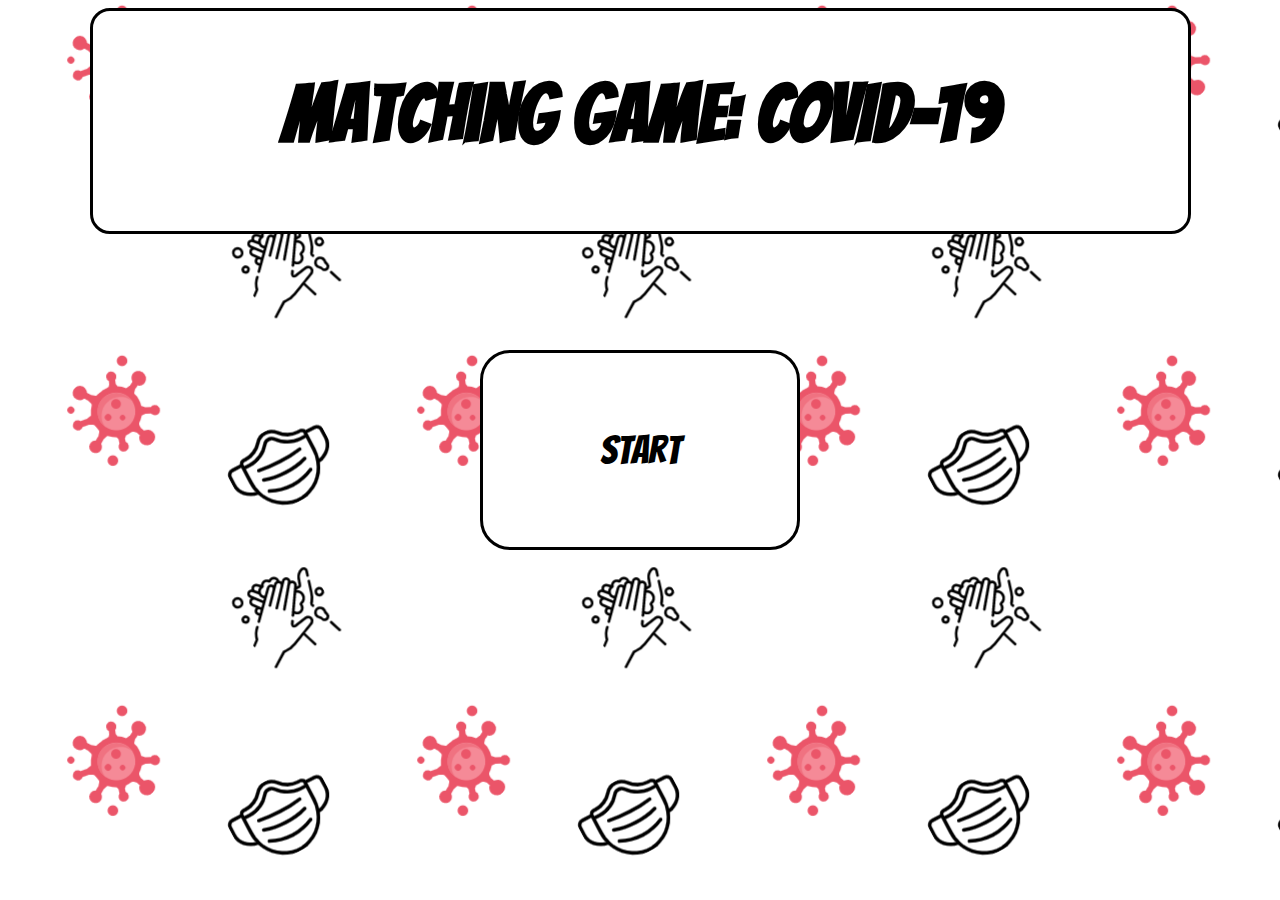
<file: index.html>
<!DOCTYPE html>
<html en>
<meta charset="UTF 8">
<link rel="stylesheet" type="text/css" href="title.css">
<link rel="icon" type="image/png" href="images/covid19.png">
<meta name="viewport" content="width=device-width, initial-scale=1">
<link href="https://fonts.googleapis.com/css2?family=Bangers&display=swap" rel="stylesheet">
<head>
	<title>COVID-19 Matching Game For Kids</title>
</head>
<body>
	<div class="container">
		<h1>Matching Game: COVID-19</h1>
	<button class="button" onclick="window.location.href = 'first/first.html';" type="button" id="button" class="text">
			<p>Start</p>
		</button>
	</div>
</body>
</html>
</file>
<file: title.css>
body {
  background-image: url('images/pattern.png');
}
h1 {
	margin: auto;
	text-align: center;
	padding: 60px;
	font-size: 80px;
	height: 100px;
	width: 975px;
	border: 3px solid #000000;
	border-radius: 20px;
	background-color: #ffffff;
	font-family: 'Bangers';
}
.button {
	margin: 0;
	position: absolute;
	top: 50%;
	left: 50%;
	transform: translate(-50%, -50%);
}
button {
  	border-radius: 30px;
  	background: #ffffff;
  	color: #000000;
  	height: 200px;
  	width: 25%;
  	font-size: 40px;
  	border: 3px solid #000000;
  	transition-duration: 0.6s;
  	display: inline-block;
}
button:hover {
  background: #000000;
  color:  #ffffff;
}
p {
	font-family: 'Bangers', cursive;
}
</file>
